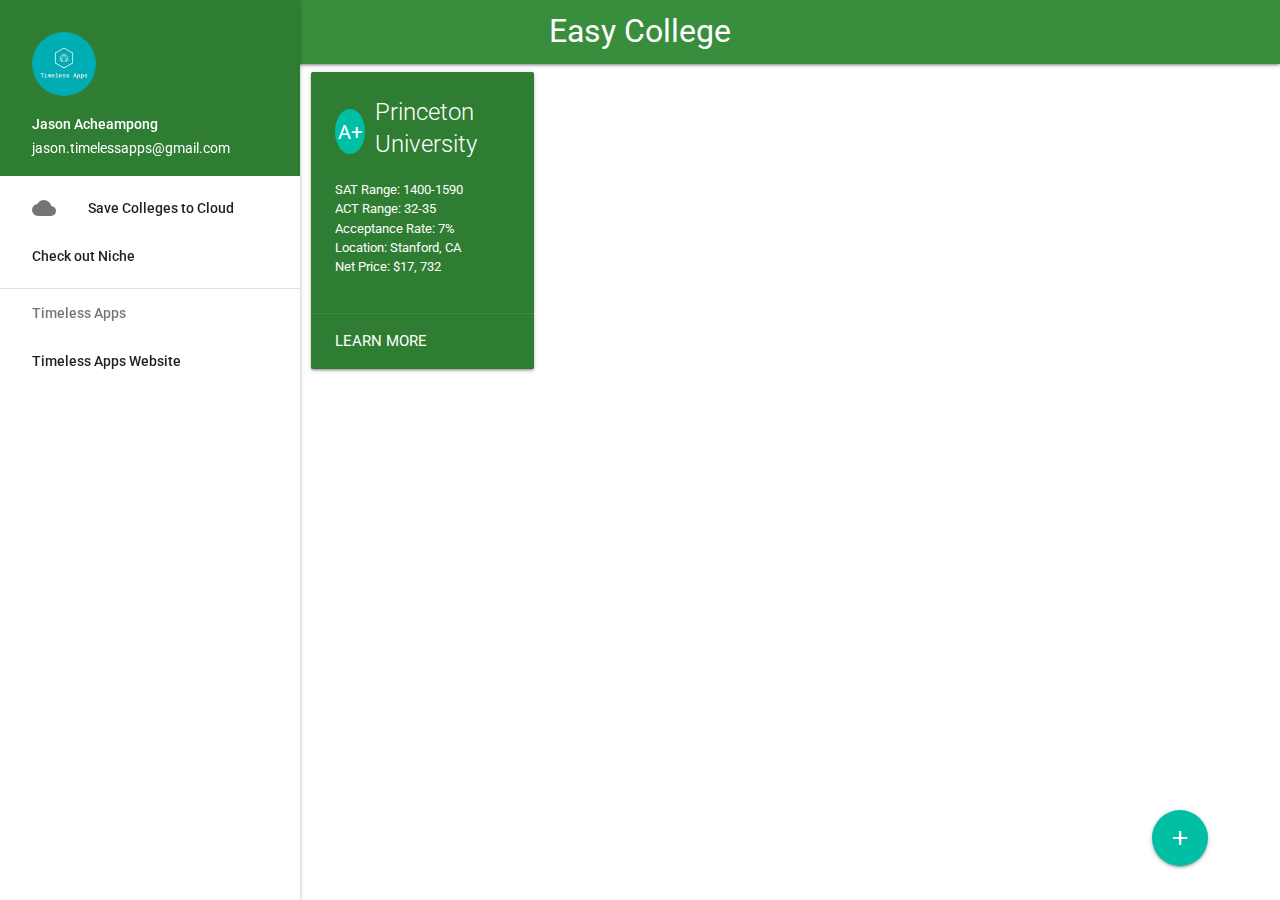
<file: index.html>
<!DOCTYPE html>
<html lang="en">
<head>
    <meta charset="UTF-8">
    <meta name="viewport" content="width=device-width, initial-scale=1.0">
    <title>Easy College</title>
    <link href="https://fonts.googleapis.com/icon?family=Material+Icons" rel="stylesheet">
    <link href="https://fonts.googleapis.com/css?family=Roboto&display=swap" rel="stylesheet">
    <link rel="stylesheet" href="stylesheets/materialize.css">
    <link rel="stylesheet" href="style.css">
</head>
<body>

<nav class="green darken-2">
    <div class="nav-wrapper">
        <div class="container"> 
            <a href="#" class="brand-logo center">Easy College</a>
            <a href="#" data-target="slide-out" class="sidenav-trigger"><i class="material-icons">menu</i></a>
            <ul id="nav-mobile" class="right hide-on-med-and-down">
            </ul>
        </div>
        
    </div>
</nav>


<ul id="slide-out" class="sidenav sidenav-fixed">
    <li>
        <div class="user-view">
            <div class="background green darken-3" >
                
            </div>
            <a href="#user"><img class="circle" src="images/instagram_profile_image.png"></a>
            <a href="#name"><span class="white-text name">Jason Acheampong</span></a>
            <a href="#email"><span class="white-text email">jason.timelessapps@gmail.com</span></a>
        </div>
    </li>

    <li><a href="#!"><i class="material-icons">cloud</i>Save Colleges to Cloud</a></li>
    <li><a href="https://www.niche.com/" target="_blank">Check out Niche</a></li>
    <li><div class="divider"></div></li>
    <li><a class="subheader">Timeless Apps</a></li>
    <li><a class="waves-effect" href="http://www.timeless-apps.com/" target="_blank">Timeless Apps Website</a></li>
</ul>

<div>
    <div id="cards-area" class="row">
        <div class="col s12 m3">
            <div class="card green darken-3">
                <div class="card-content white-text">
                    <div id="grade-title">
                        <div class="grade teal accent-4">
                            <span>A+</span>
                        </div>

                        <span class="card-title" style="display: inline-block;">
                            Princeton University 
                        </span>
                    </div>

                    <ul class="list-info">
                        <li>SAT Range: 1400-1590</li>
                        <li>ACT Range: 32-35</li>
                        <li>Acceptance Rate: 7%</li>
                        <li>Location: Stanford, CA</li>
                        <li>Net Price: $17, 732</li>
                    </ul>
                </div>

                <div class="card-action">
                    <a class="white-text" href="#">Learn More</a>
                </div>

            </div>
        </div>
    </div>

    <a href="#add-college" class="btn-floating btn-large waves-effect waves-light teal accent-4 modal-trigger" id="fab"><i class="material-icons">add</i></a>

    <div id="add-college" class="modal modal-fixed-footer">
        <div class="modal-content">
            <h4>Find a College</h4>
            <form>
                <div class="input-field col s12">
                    <i class="material-icons prefix">search</i>
                    <input type="text" id="search-college" class="input">
                    <label for="search-college">Search a College...</label>
                </div>
            </form>
        </div>
        <div class="modal-footer">
            <a href="#!" class="modal-close waves-effect waves-green btn-flat">Exit</a>
            <a href="javascript:;" onclick="search_college()" class="modal-close waves-effect waves-green btn-flat">Search</a>
        </div>
        </div>
    </div>

    <div class="spinner-container z-depth-1">
        <div class="preloader-wrapper big active">
            <div class="spinner-layer spinner-teal-only accent-4">
                <div class="circle-clipper left">
                <div class="circle"></div>
                </div><div class="gap-patch">
                <div class="circle"></div>
                </div><div class="circle-clipper right">
                <div class="circle"></div>
                </div>
            </div>
        </div>
        
        <div class="loading-info">
            <p>Gathering Potential Colleges</p>
        </div> 

    </div>



</body>
    <script src="scripts/jquery.js"></script>
    <script src="scripts/materialize.js"></script>
    <script src="script.js"></script>
</html>
</file>
<file: style.css>
#logo-img {
    height: 50px;
    width: auto;
}

#cards-area {
    margin-left: 300px;
}

#grade-title {
    display: flex;
    align-items: center;
}

.grade {
    display: flex;
    flex-flow: column;
    justify-content: center;
    align-items: center;
    border-radius: 50%;
    width: 45px;
    height: 45px;
    margin-right: 10px;
    font-size: 20px;
}

.list-info {
    font-size: 1vw;
}

#fab {
    position: absolute;
    top: 90vh;
    left: 90vw;
}

#add-college {
    min-width: 400px;
    min-height: 250px;
    width: 400px;
    height: 250px
}

.spinner-container {
    display: flex;
    display: none;
    position: absolute;
    top: 50%;
    left: 50%;
    transform: translate(-50%, -50%);
    flex-flow: column;
    width: fit-content;
    align-items: center;
    justify-content: center;
    font-size: 16px;
    padding-top: 10px;
    text-align: center;
    font-family: "Roboto";
}

@media only screen and (max-width: 992px) {
    #cards-area {
        margin-left: 0px;
    }
}
</file>
